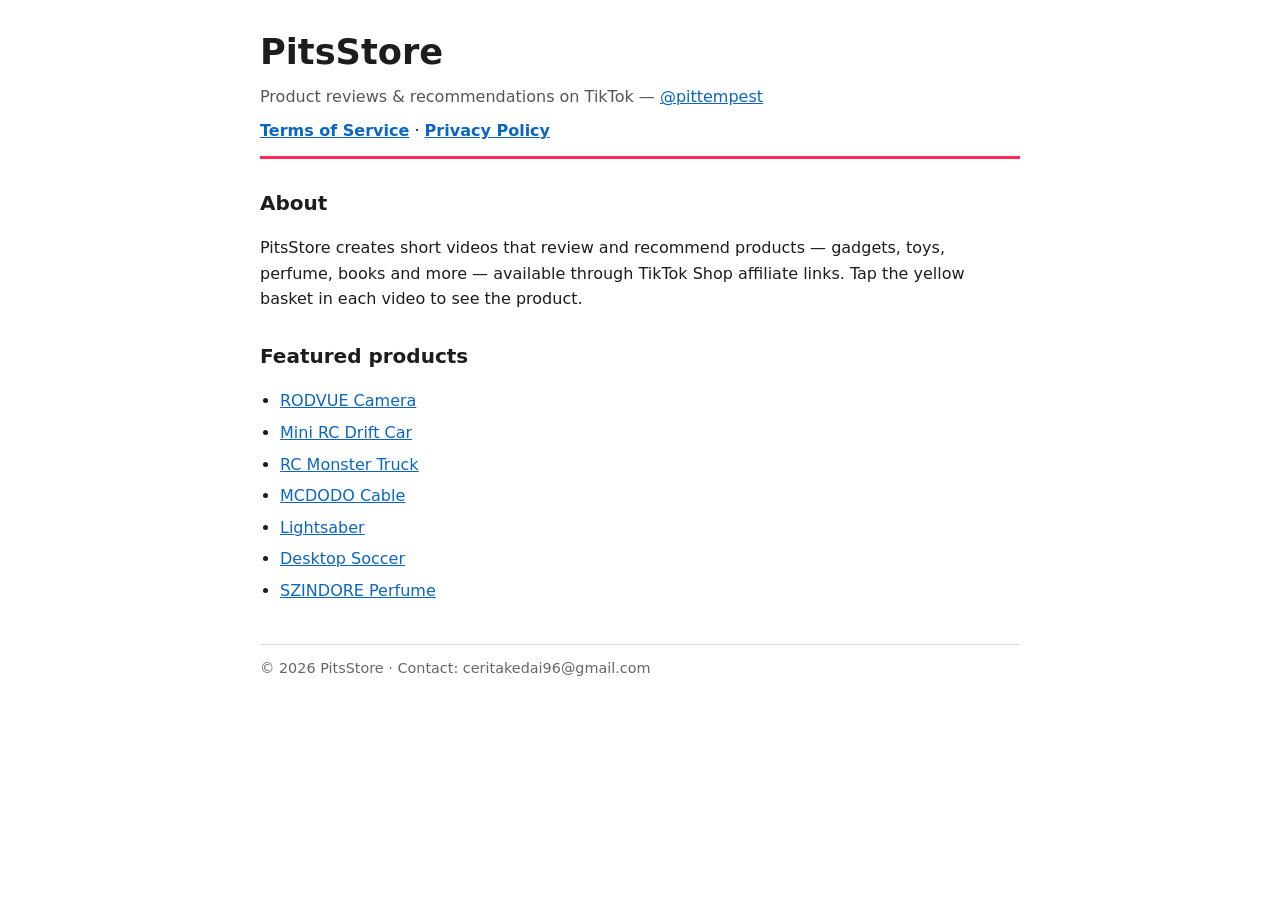
<file: index.html>
<!DOCTYPE html>
<html lang="en">
<head>
<meta charset="utf-8">
<meta name="viewport" content="width=device-width, initial-scale=1">
<title>PitsStore</title>
<link rel="stylesheet" href="style.css">
</head>
<body>
<header>
<h1>PitsStore</h1>
<p class="tag">Product reviews &amp; recommendations on TikTok &mdash; <a href="https://www.tiktok.com/@pittempest">@pittempest</a></p>
<nav><a href="terms.html">Terms of Service</a> · <a href="privacy.html">Privacy Policy</a></nav>
</header>
<main>
<section>
<h2>About</h2>
<p>PitsStore creates short videos that review and recommend products &mdash; gadgets, toys, perfume, books and more &mdash; available through TikTok Shop affiliate links. Tap the yellow basket in each video to see the product.</p>
</section>
<section>
<h2>Featured products</h2>
<ul class="products">
<li><a href="https://www.tiktok.com/@pittempest/video/7640811208009944341">RODVUE Camera</a></li>
<li><a href="https://www.tiktok.com/@pittempest/video/7635980074193440021">Mini RC Drift Car</a></li>
<li><a href="https://www.tiktok.com/@pittempest/video/7635985453086297365">RC Monster Truck</a></li>
<li><a href="https://www.tiktok.com/@pittempest/video/7635573537218120981">MCDODO Cable</a></li>
<li><a href="https://www.tiktok.com/@pittempest/video/7640885643622501652">Lightsaber</a></li>
<li><a href="https://www.tiktok.com/@pittempest/video/7640788616867745045">Desktop Soccer</a></li>
<li><a href="https://www.tiktok.com/@pittempest/video/7433373147958660360">SZINDORE Perfume</a></li>
</ul>
</section>
</main>
<footer>&copy; 2026 PitsStore · Contact: ceritakedai96@gmail.com</footer>
</body>
</html>
</file>
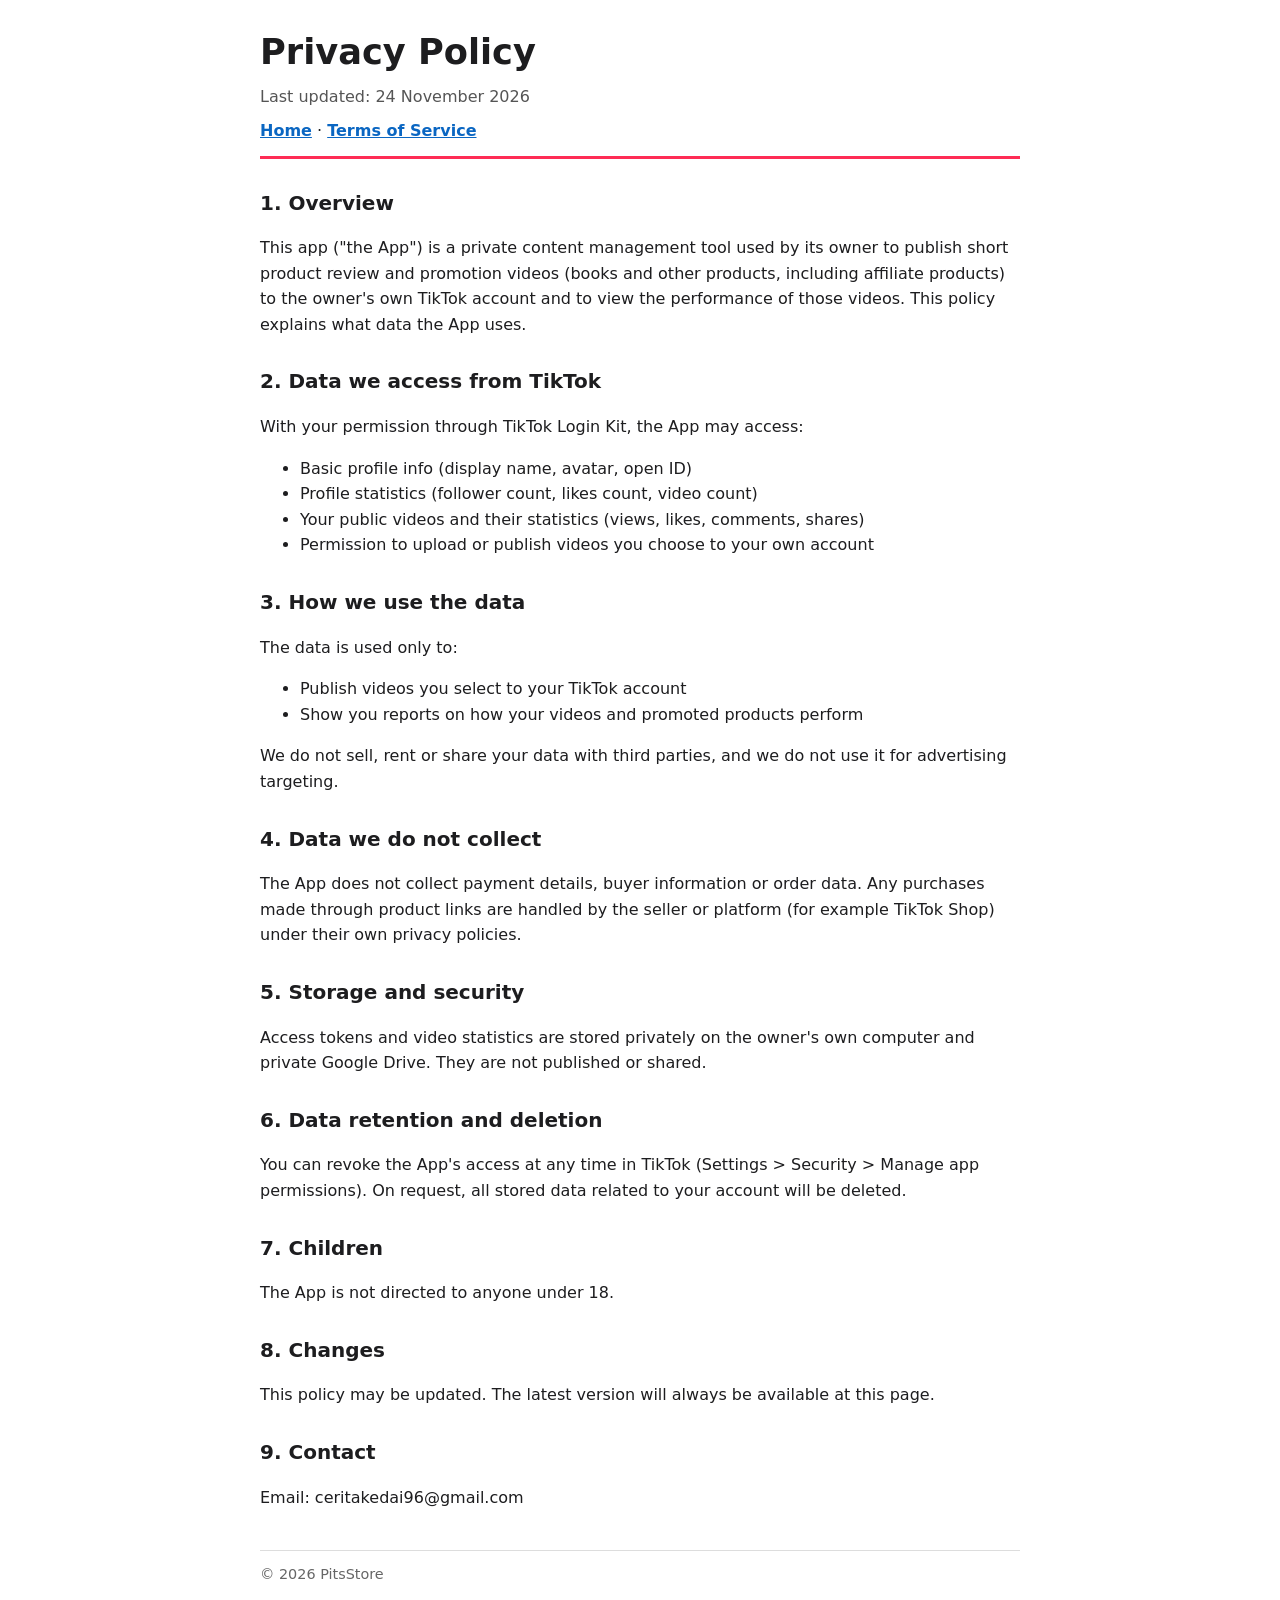
<file: privacy.html>
<!DOCTYPE html>
<html lang="en">
<head>
<meta charset="utf-8">
<meta name="viewport" content="width=device-width, initial-scale=1">
<title>Privacy Policy - PitsStore</title>
<link rel="stylesheet" href="style.css">
</head>
<body>
<header>
<h1>Privacy Policy</h1>
<p class="tag">Last updated: 24 November 2026</p>
<nav><a href="index.html">Home</a> · <a href="terms.html">Terms of Service</a></nav>
</header>
<main>
<h2>1. Overview</h2>
<p>This app ("the App") is a private content management tool used by its owner to publish short product review and promotion videos (books and other products, including affiliate products) to the owner's own TikTok account and to view the performance of those videos. This policy explains what data the App uses.</p>
<h2>2. Data we access from TikTok</h2>
<p>With your permission through TikTok Login Kit, the App may access:</p>
<ul>
<li>Basic profile info (display name, avatar, open ID)</li>
<li>Profile statistics (follower count, likes count, video count)</li>
<li>Your public videos and their statistics (views, likes, comments, shares)</li>
<li>Permission to upload or publish videos you choose to your own account</li>
</ul>
<h2>3. How we use the data</h2>
<p>The data is used only to:</p>
<ul>
<li>Publish videos you select to your TikTok account</li>
<li>Show you reports on how your videos and promoted products perform</li>
</ul>
<p>We do not sell, rent or share your data with third parties, and we do not use it for advertising targeting.</p>
<h2>4. Data we do not collect</h2>
<p>The App does not collect payment details, buyer information or order data. Any purchases made through product links are handled by the seller or platform (for example TikTok Shop) under their own privacy policies.</p>
<h2>5. Storage and security</h2>
<p>Access tokens and video statistics are stored privately on the owner's own computer and private Google Drive. They are not published or shared.</p>
<h2>6. Data retention and deletion</h2>
<p>You can revoke the App's access at any time in TikTok (Settings &gt; Security &gt; Manage app permissions). On request, all stored data related to your account will be deleted.</p>
<h2>7. Children</h2>
<p>The App is not directed to anyone under 18.</p>
<h2>8. Changes</h2>
<p>This policy may be updated. The latest version will always be available at this page.</p>
<h2>9. Contact</h2>
<p>Email: ceritakedai96@gmail.com</p>
</main>
<footer>&copy; 2026 PitsStore</footer>
</body>
</html>
</file>
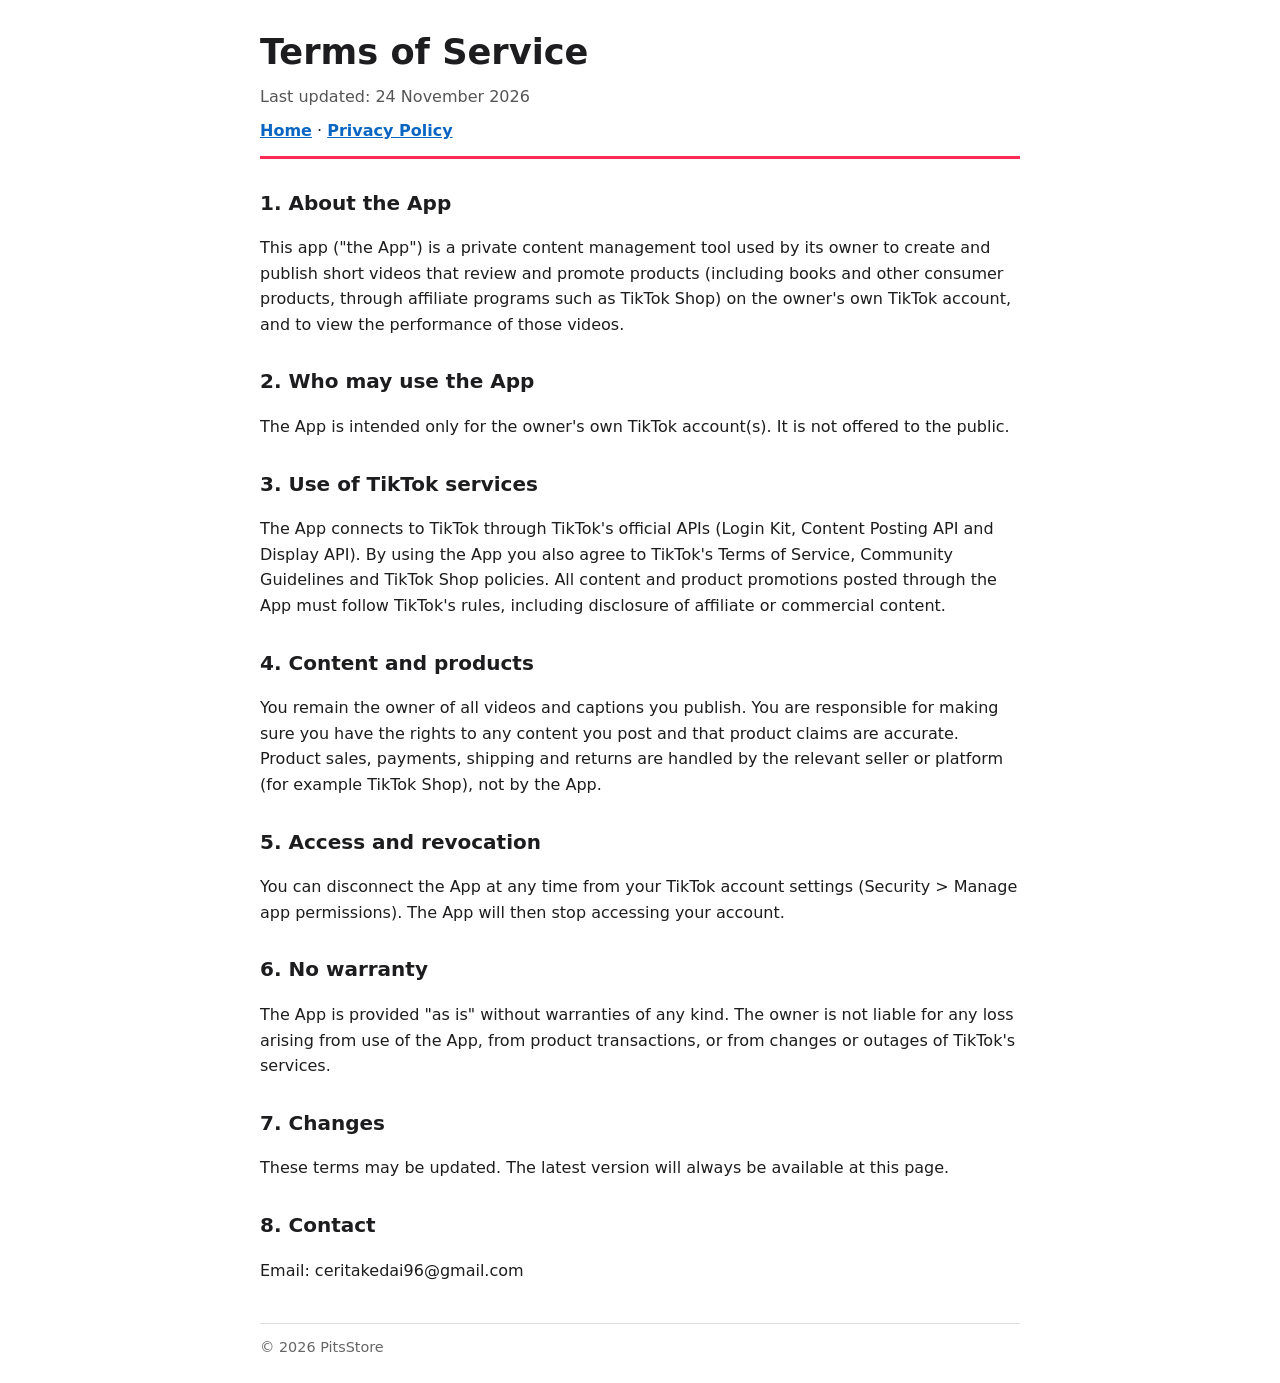
<file: terms.html>
<!DOCTYPE html>
<html lang="en">
<head>
<meta charset="utf-8">
<meta name="viewport" content="width=device-width, initial-scale=1">
<title>Terms of Service - PitsStore</title>
<link rel="stylesheet" href="style.css">
</head>
<body>
<header>
<h1>Terms of Service</h1>
<p class="tag">Last updated: 24 November 2026</p>
<nav><a href="index.html">Home</a> · <a href="privacy.html">Privacy Policy</a></nav>
</header>
<main>
<h2>1. About the App</h2>
<p>This app ("the App") is a private content management tool used by its owner to create and publish short videos that review and promote products (including books and other consumer products, through affiliate programs such as TikTok Shop) on the owner's own TikTok account, and to view the performance of those videos.</p>
<h2>2. Who may use the App</h2>
<p>The App is intended only for the owner's own TikTok account(s). It is not offered to the public.</p>
<h2>3. Use of TikTok services</h2>
<p>The App connects to TikTok through TikTok's official APIs (Login Kit, Content Posting API and Display API). By using the App you also agree to TikTok's Terms of Service, Community Guidelines and TikTok Shop policies. All content and product promotions posted through the App must follow TikTok's rules, including disclosure of affiliate or commercial content.</p>
<h2>4. Content and products</h2>
<p>You remain the owner of all videos and captions you publish. You are responsible for making sure you have the rights to any content you post and that product claims are accurate. Product sales, payments, shipping and returns are handled by the relevant seller or platform (for example TikTok Shop), not by the App.</p>
<h2>5. Access and revocation</h2>
<p>You can disconnect the App at any time from your TikTok account settings (Security &gt; Manage app permissions). The App will then stop accessing your account.</p>
<h2>6. No warranty</h2>
<p>The App is provided "as is" without warranties of any kind. The owner is not liable for any loss arising from use of the App, from product transactions, or from changes or outages of TikTok's services.</p>
<h2>7. Changes</h2>
<p>These terms may be updated. The latest version will always be available at this page.</p>
<h2>8. Contact</h2>
<p>Email: ceritakedai96@gmail.com</p>
</main>
<footer>&copy; 2026 PitsStore</footer>
</body>
</html>
</file>
<file: style.css>
body{font-family:system-ui,-apple-system,"Segoe UI",Roboto,sans-serif;max-width:760px;margin:0 auto;padding:24px 18px;line-height:1.6;color:#1d1d1f;background:#fff}
header{border-bottom:3px solid #fe2c55;padding-bottom:12px;margin-bottom:20px}
h1{margin:0;font-size:2.2rem}
h2{font-size:1.25rem;margin-top:28px}
.tag{margin:4px 0 8px;color:#555}
a{color:#0a66c2}
nav a{font-weight:600}
.products{padding-left:20px}
.products li{margin:6px 0}
footer{margin-top:40px;padding-top:12px;border-top:1px solid #ddd;color:#666;font-size:.9rem}
</file>
